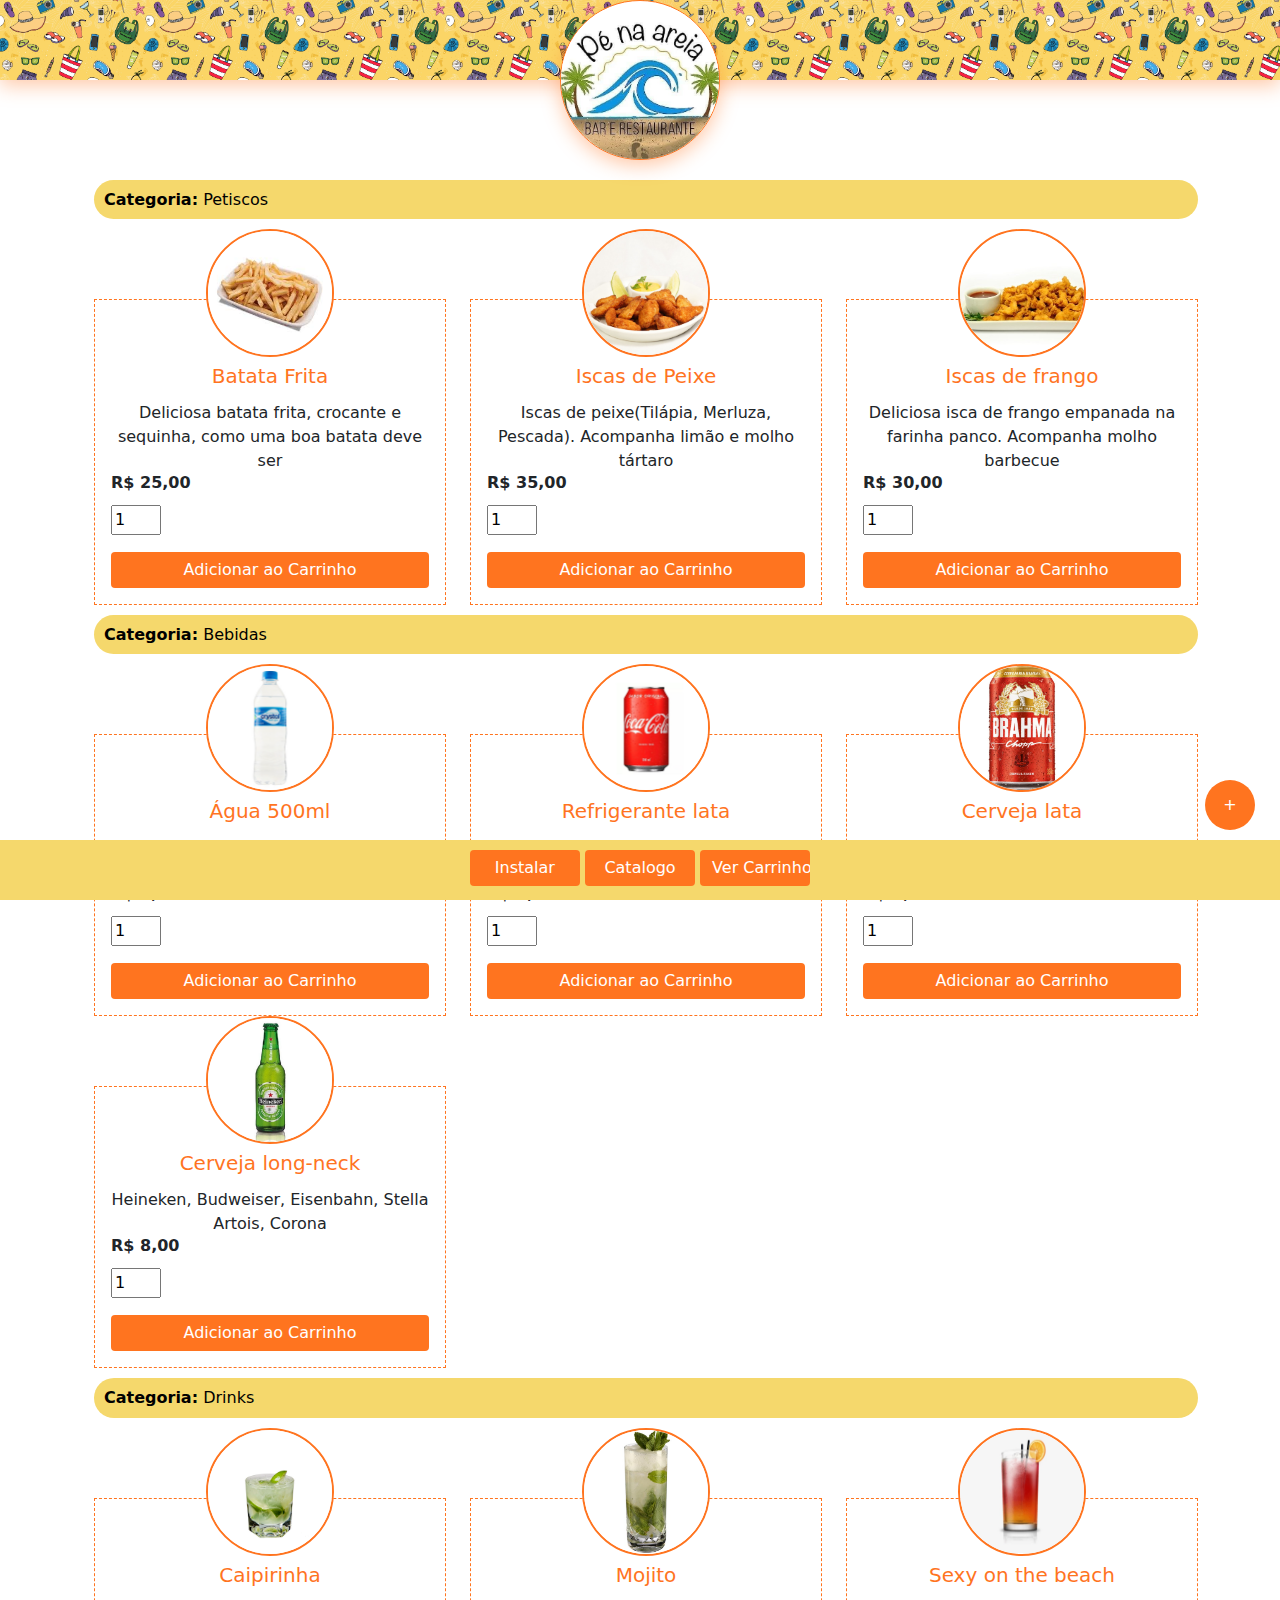
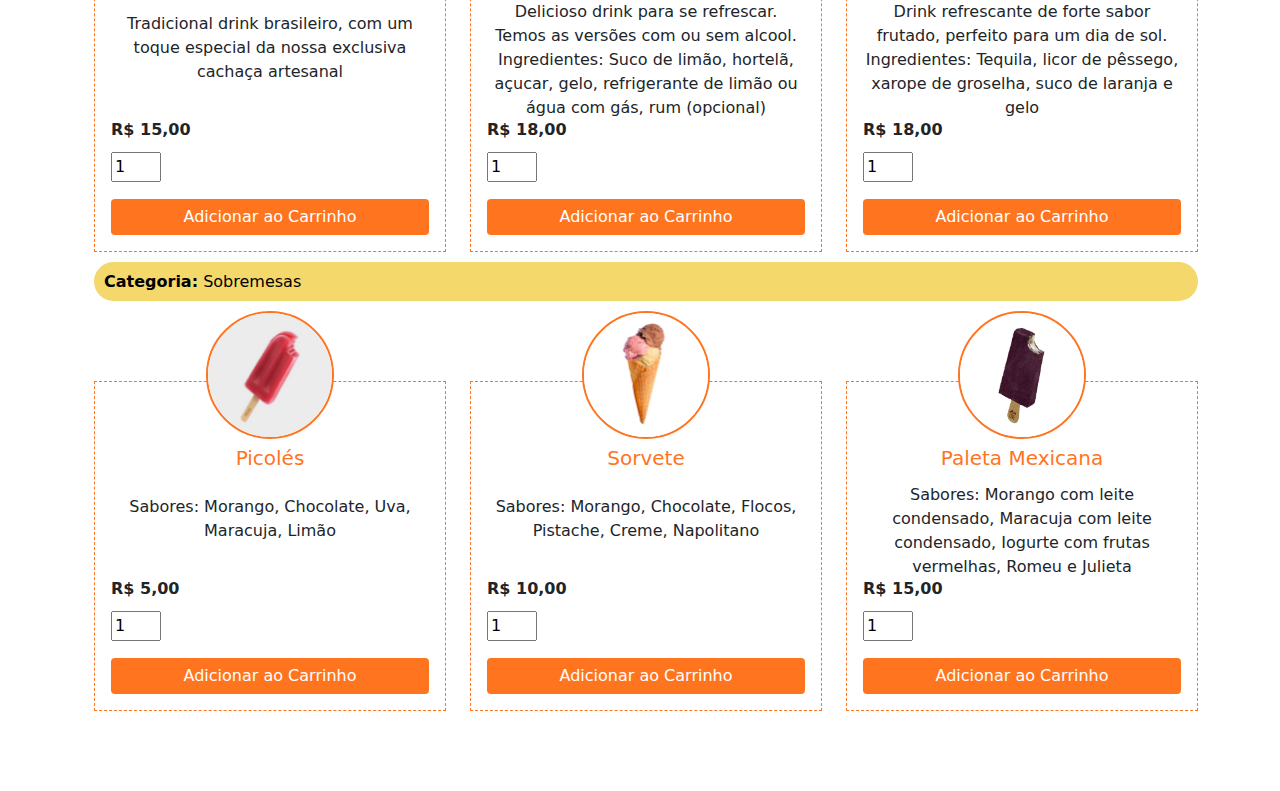
<file: index.html>
<!doctype html>
<html lang="pt-br">
  <head>
    <!-- Required meta tags -->
    <meta charset="utf-8">
    <meta name="viewport" content="width=device-width, initial-scale=1">

    <!-- Bootstrap CSS -->
    <link href="css/bootstrap.min.css" rel="stylesheet">
    <link href="css/styles.css" rel="stylesheet">

    <!-- Manifest -->
    <link href="manifest.json" rel="manifest">

    <!-- Metas & Links Plataformas -->
    <link rel="shortcut icon" href="icons/favicon.ico" type="image/x-icon">
    <link rel="icon" href="icons/favicon.ico" type="image/x-icon">

    <!-- iOS meta tags and icons -->
    <meta name="apple-mobile-web-app-capable" content="yes">
    <meta name="apple-mobile-web-app-status-bar-style" content="black">
    <meta name="apple-mobile-web-app-title" content="Pe_na_areia">
    <link rel="apple-touch-icon" href="icons/152.png">

    <meta name="description" content="Pe_na_areia">
    <meta name="theme-color" content="#ff5cb7" />  

    <title>Pé na areia - Caipirinha, água de coco e a cervejinha</title>
  </head>
  <body>
    
    <header class="container-fluid fixed-top">
        <div class="area_logo">
          <img src="img/logo.jpg">
        </div>
    </header>


    <main class="container" id="conteudo">    

    </main>

    <footer class="container-fluid fixed-bottom">
        <input type="button" value="+" class="btn btn-primary btAdd">
        <input type="button" id="btInstall" hidden value="Instalar" class="btn btn-primary btn-footer">
        <input type="button" id="btCatalogo" value="Catalogo" class="btn btn-primary btn-footer">
        <input type="button" id="btCarrinho" value="Ver Carrinho" class="btn btn-primary btn-footer">
    </footer>

  

    <script src="js/bootstrap.bundle.min.js"></script>
    <script src="js/app.js"></script>

    <script>

      let swRegistro = null;

      if('serviceWorker' in navigator){

        window.addEventListener('load', () => {

            navigator.serviceWorker.register("service_worker.js").then((reg) => {

                console.log("Service Worker registrado com sucesso!");
                swRegistro = reg;

            });
            inicializarInstalacao();

        });

      }

    </script>

  </body>
</html>
</file>
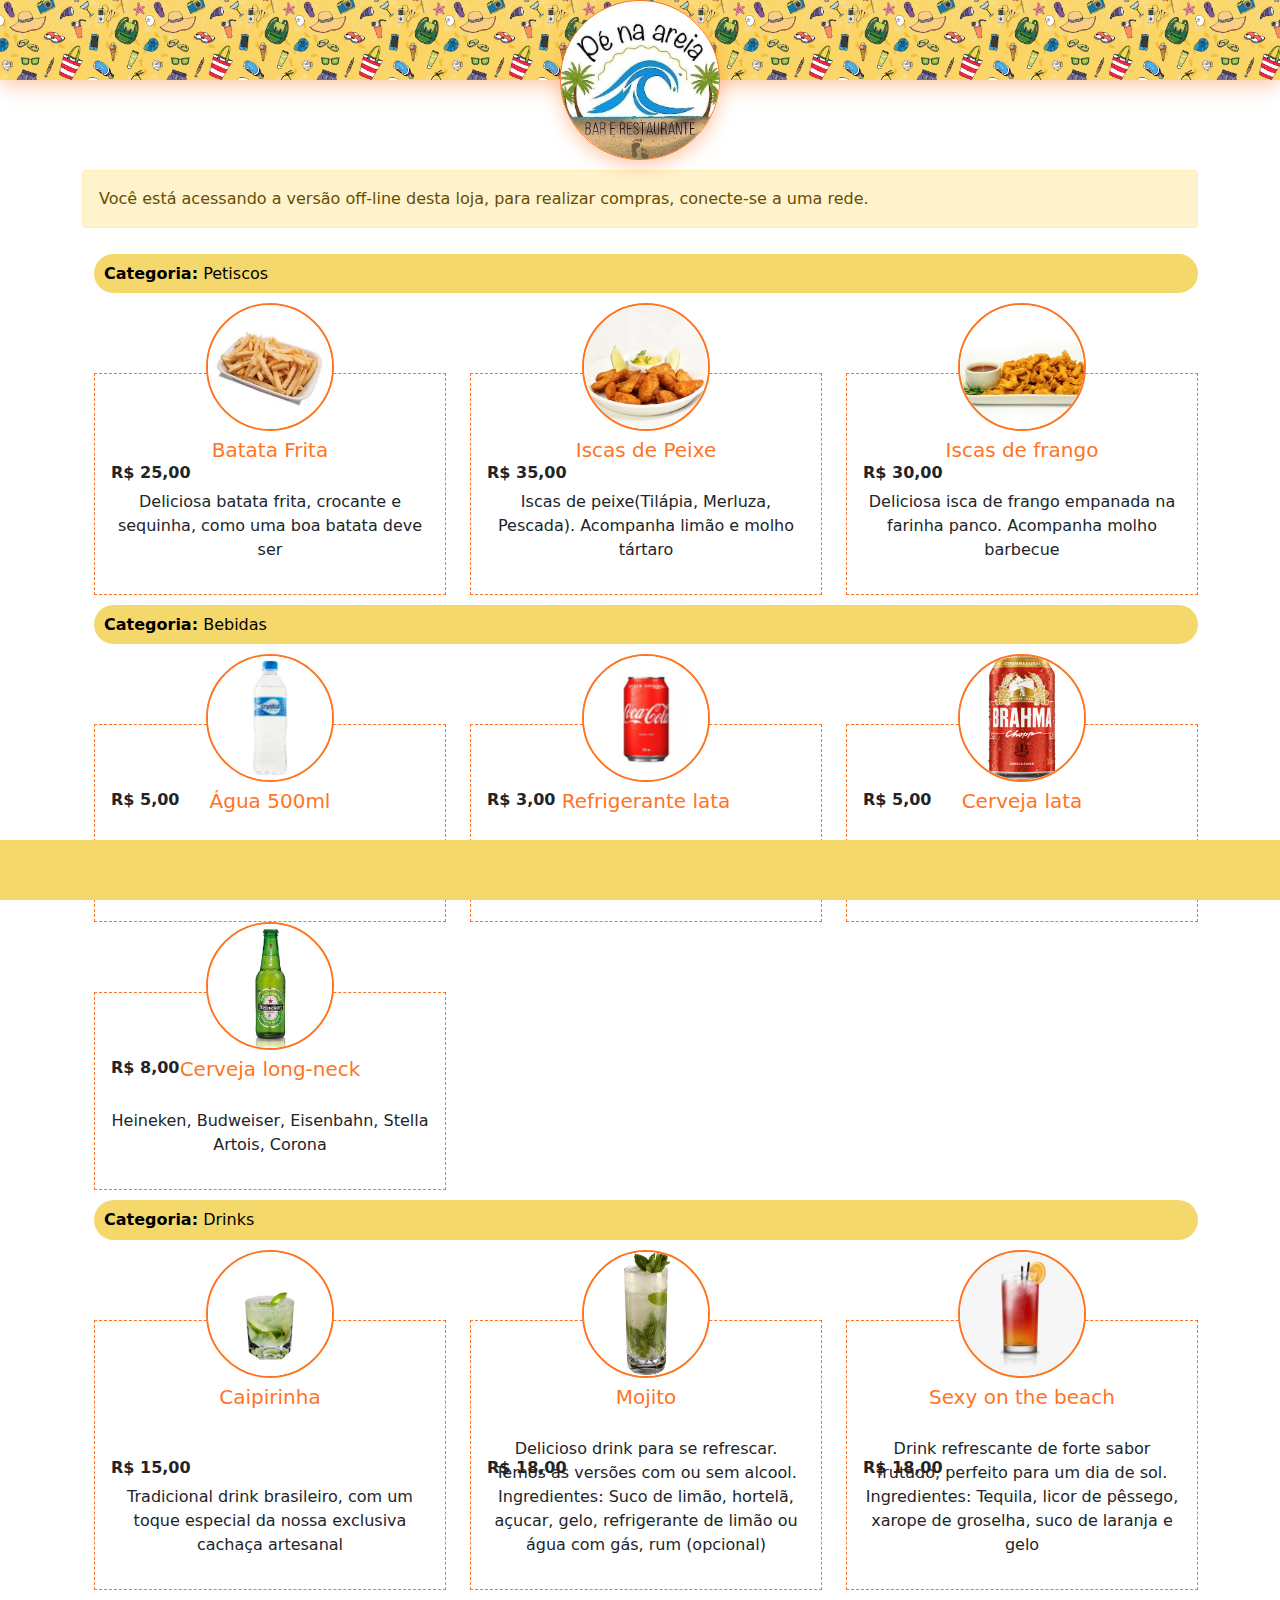
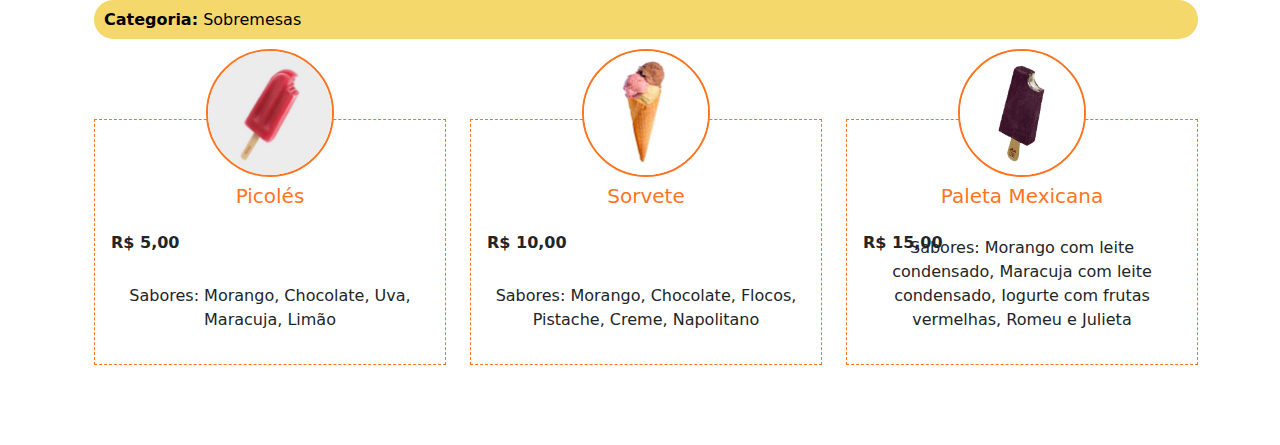
<file: offline.html>
<!doctype html>
<html lang="pt-br">
  <head>
    <!-- Required meta tags -->
    <meta charset="utf-8">
    <meta name="viewport" content="width=device-width, initial-scale=1">

    <!-- Bootstrap CSS -->
    <link href="css/bootstrap.min.css" rel="stylesheet">
    <link href="css/styles.css" rel="stylesheet">

    <!-- Manifest -->
    <link href="manifest.json" rel="manifest">

    <!-- Metas & Links Plataformas -->
    <link rel="shortcut icon" href="icons/favicon.ico" type="image/x-icon">
    <link rel="icon" href="icons/favicon.ico" type="image/x-icon">

    <!-- iOS meta tags and icons -->
    <meta name="apple-mobile-web-app-capable" content="yes">
    <meta name="apple-mobile-web-app-status-bar-style" content="black">
    <meta name="apple-mobile-web-app-title" content="Pe_na_areia">
    <link rel="apple-touch-icon" href="icons/152.png">

    <meta name="description" content="Pe_na_areia">
    <meta name="theme-color" content="#ff5cb7" />  

    <title>Pé na areia - Caipirinha, água de coco e a cervejinha</title>
  </head>
  <body>
    
    <header class="container-fluid fixed-top">
        <div class="area_logo">
            <img src="img/logo.jpg">
        </div>
    </header>

    <main class="container" id="conteudo">
        
    </main>

    <footer class="container-fluid fixed-bottom">

    </footer>

    <script src="js/bootstrap.bundle.min.js"></script>

    <script>
 
//Requisição assincrona para pegar os dados do JSON "Webservice"
var ajax =  new XMLHttpRequest();

ajax.open("GET", "./dados.json", true);
ajax.send();
ajax.onreadystatechange = function(){

    let conteudo = document.getElementById("conteudo");
   
    if(this.readyState == 4 && this.status == 200){

        let data_json = JSON.parse(this.responseText);

        if(data_json.length == 0){
            conteudo.innerHTML = template_alerta("Não há produtos cadastrados!","warning");
        }else{
            
            //Desenhar os produtos (Cards)
            let conteudo_html = template_alerta("Você está acessando a versão off-line desta loja, para realizar compras, conecte-se a uma rede.","warning");

            //Desenhar categorias
            for(let i = 0; i < data_json.length; i++){

                conteudo_html+= template_categoria(data_json[i].categoria);

                if(data_json[i].produtos.length == 0){

                    conteudo_html+= template_alerta("Não há produtos cadastrados para esta categoria!","warning");

                }else{
                    //Desenhar os cards dos produtos
                    
                    conteudo_html+= '<div class="row">';

                    for(let j = 0; j < data_json[i].produtos.length; j++){

                        conteudo_html+= template_produto(data_json[i].produtos[j].id,data_json[i].produtos[j].img,data_json[i].produtos[j].nome,data_json[i].produtos[j].descricao,data_json[i].produtos[j].preco,data_json[i].produtos[j].url_compra);
                        
                    }

                    conteudo_html+= '</div>';

                }

            }
            conteudo.innerHTML = conteudo_html;
        }

    }
}


//##### Template Engine ######

//Alerta
template_alerta = function(mensagem, tipo){
    return '<div class="alert alert-'+tipo+'" role="alert">'+mensagem+'</div>';
}

//Categoria
template_categoria = function(titulo){
        return '<div class="row">'+
            '<div class="col-12">'+
                '<h1 class="categoria"><strong>Categoria:</strong> '+titulo+'</h1>'+
            '</div>'+
        '</div>';
}

//Card
template_produto = function(id, img, nome, descricao, preco, url){
    return '<div class="col-12 col-md-4">'+
        '<div class="card">'+
            '<div class="img_produto"><img src="'+img+'" class="card-img-top" alt="produto 1"></div>'+
            '<div class="card-body">'+
            '<h5 class="card-title">'+nome+'</h5>'+
            '<p class="card-text">'+descricao+'</p>'+
            '<strong>R$ '+preco+'</strong>'+
            '</div>'+
        '</div>'+
    '</div>';
}

  
    </script>

  </body>
</html>
</file>
<file: css/styles.css>
header {
  background-image: url(../img/bg1.jpg);
  background-size: 150px;
  height: 80px;
  -webkit-box-shadow: 0px 5px 19px 0px rgba(255, 116, 31, 0.4);
  box-shadow: 0px 5px 19px 0px rgba(255, 116, 31, 0.4);
}

div.row {
    margin-left: 0;
}

.area_logo {
  background: white;
  width: 160px;
  height: 160px;
  text-align: center;
  border: 1px solid #ff741f;
  border-radius: 50%;
  float: left;
  position: absolute;
  left: 50%;
  top: 0px;
  margin-left: -80px;
  padding-top: 20px;
  -webkit-box-shadow: 0px 5px 19px 0px rgba(255, 116, 31, 0.4);
  box-shadow: 0px 5px 19px 0px rgba(255, 116, 31, 0.4);
  overflow: hidden;
}

.area_logo img {
  width: 100%;
  position: relative;
  bottom: 10px;
}

main {
  margin-top: 170px;
  margin-bottom: 80px;

}



.categoria {
  font-size: 1rem;
  color: black;
  background: #f5d86c;
  background-size: 150px;
  padding: 10px;
  margin-top: 10px;
  margin-bottom: 10px;
  border-radius: 20px;
}

main .card {
  margin-bottom: 20px;
  text-align: center;
  border: none;

  height: 100%;

}

main .card .card-body {
  margin-top: 70px;
  padding-top: 64px;
  border: 1px #ff741f dashed;


  width: 100%;
  display: flex;
  flex-direction: column;
  justify-content: space-between;
}

main .card .card-title {
  color: #ff741f;
}

.img_produto {
  width: 128px;
  height: 128px;
  position: absolute;
  left: 50%;
  margin-left: -64px;
  border: 2px #ff741f solid;
  border-radius: 64px;
  overflow: hidden;
}

.img_produto img {
  width: 100%;
}

.btAddCarrinho {
  background: #ff741f;
  border: none;
}

.btAddCarrinho:focus {
  color: black;
  background: #f5d86c;
  box-shadow: 0px 0px 2px 2px rgba(255, 116, 31, 0.4);
}

.input_quant {
    position: absolute;
    bottom: 70px;
    width: 50px;
}
.card-body strong {
    position: absolute;
    bottom: 110px;
}

footer {
  background: #f5d86c;
  background-size: 150px;
  height: 60px;
  padding: 10px;
  text-align: center;
}

.btAdd {
  position: absolute;
  float: right;
  right: 25px;
  top: -60px;
  width: 50px;
  height: 50px;
  border-radius: 25px;
  background: #ff741f;
  border: none;
}

.btAdd:focus {
    color: black;
    background: #f5d86c;
    box-shadow: 0px 0px 2px 2px rgba(255, 116, 31, 0.4);
  }

.btn-footer {
  background: #ff741f;
  border: none;

  width: 110px;
}

.btn-footer:hover,
.btAdd:hover,
.btAddCarrinho:hover {
  background: #ff741f;
  opacity: 0.8;
  border: none;
}

.btn-footer:hover,
.btAdd:hover,
.btAddCarrinho:hover {
  background: #ff741f;
  opacity: 0.8;
  border: none;
}

@media screen and (max-width: 1200px) {
  .btAddCarrinho {
    margin-top: 10px;
  }
}

@media screen and (max-width: 380px) {
  .btn-footer {
    font-size: 10px;
    width: 30%;

    align-items: center;
    justify-content: center;
  }
}
</file>
